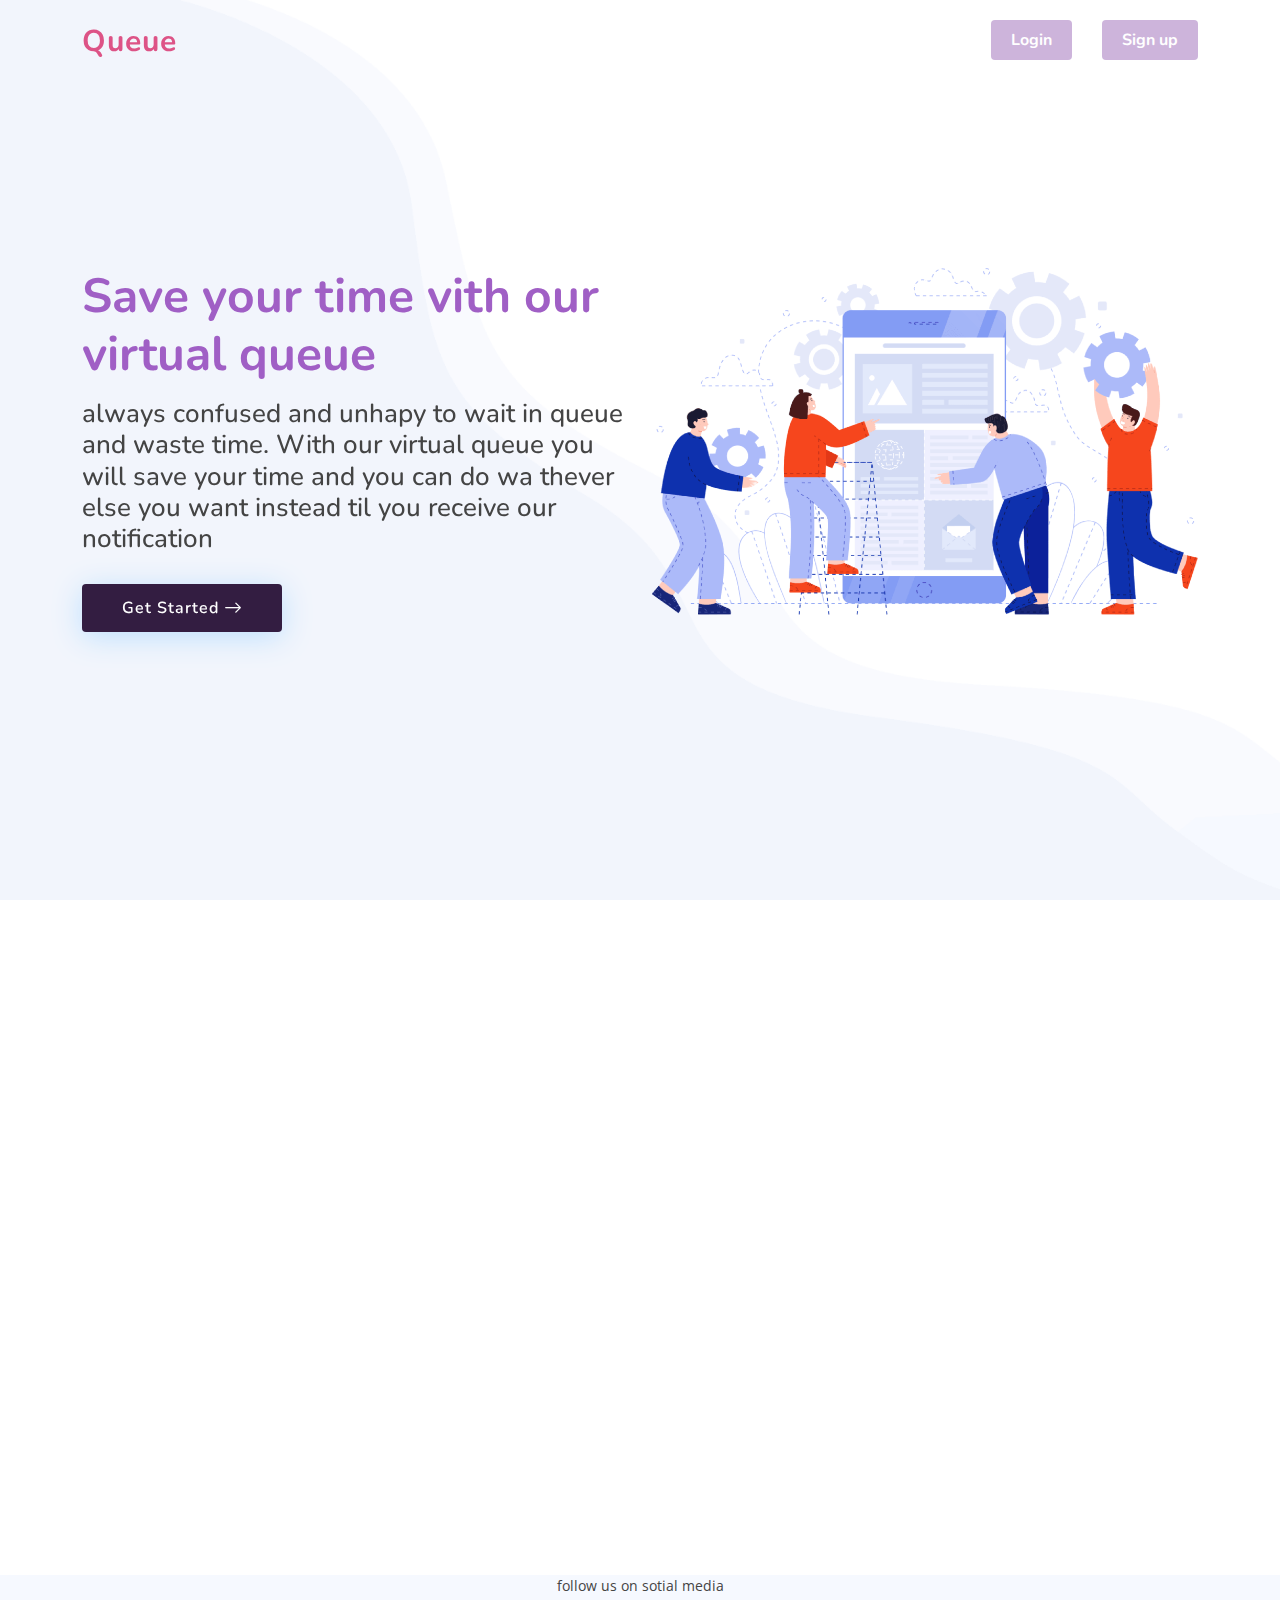
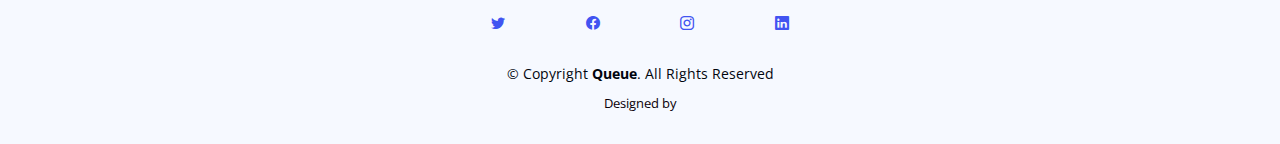
<file: index.html>
<!DOCTYPE html>
<html lang="en">

<head>
  <meta charset="utf-8">
  <meta content="width=device-width, initial-scale=1.0" name="viewport">

  <title>Queue</title>
  <meta content="" name="description">

  <meta content="" name="keywords">

  <!-- Favicons -->
  <link href="assets/img/images (1).jfif" rel="icon">
  <link href="assets/img/apple-touch-icon.png" rel="apple-touch-icon">

  <!-- Google Fonts -->
  <link href="https://fonts.googleapis.com/css?family=Open+Sans:300,300i,400,400i,600,600i,700,700i|Nunito:300,300i,400,400i,600,600i,700,700i|Poppins:300,300i,400,400i,500,500i,600,600i,700,700i" rel="stylesheet">

  <!-- Vendor CSS Files -->
  <link href="assets/vendor/bootstrap/css/bootstrap.min.css" rel="stylesheet">
  <link href="assets/vendor/bootstrap-icons/bootstrap-icons.css" rel="stylesheet">
  <link href="assets/vendor/aos/aos.css" rel="stylesheet">
  <link href="assets/vendor/remixicon/remixicon.css" rel="stylesheet">
  <link href="assets/vendor/swiper/swiper-bundle.min.css" rel="stylesheet">
  <link href="assets/vendor/glightbox/css/glightbox.min.css" rel="stylesheet">

  <!-- Template Main CSS File -->
  <link href="assets/css/style.css" rel="stylesheet">

  
</head>

<body>

  <!-- ======= Header ======= -->
  <header id="header" class="header fixed-top">
    <div class="container-fluid container-xl d-flex align-items-center justify-content-between">

      <a href="index.html" class="logo d-flex align-items-center">
        <span>Queue</span>
      </a>

      <nav id="navbar" class="navbar">
        <ul>
      
          <li><a class="getstarted scrollto" href="signup.html">Login</a></li>

          <li><a class="getstarted scrollto" href="signup.html">Sign up</a></li>
        </ul>
        <i class="bi bi-list mobile-nav-toggle"></i>
      </nav><!-- .navbar -->

    </div>
  </header><!-- End Header -->

  <!-- ======= Hero Section ======= -->
  <section id="hero" class="hero d-flex align-items-center">

    <div class="container">
      <div class="row">
        <div class="col-lg-6 d-flex flex-column justify-content-center">
          <h1 data-aos="fade-up">Save your time vith our virtual queue</h1>
          <h2 data-aos="fade-up" data-aos-delay="400">always confused and unhapy to wait in queue and waste time. With our virtual queue you will save your time and you can do wa thever else you want instead til you receive our notification</h2>
          <div data-aos="fade-up" data-aos-delay="600">
            <div class="text-center text-lg-start">
              <a href="#about" class="btn-get-started scrollto d-inline-flex align-items-center justify-content-center align-self-center">
                <span>Get Started</span>
                <i class="bi bi-arrow-right"></i>
              </a>
            </div>
          </div>
        </div>

        <div id="first" class="col-lg-6 hero-img" data-aos="zoom-out" data-aos-delay="200">
          <img src="assets/img/features.png" class="img-fluid" alt="">
        </div>
      </div>
    </div>

  </section><!-- End Hero -->

  <main id="main">
   
    <!-- ======= Values Section ======= -->
    <section id="values" class="values">

      <div class="container" data-aos="fade-up">

        <header class="section-header">
          <h2>Our Values</h2>
          <p>feel free while waiting in queue</p>
        </header>

        <div class="row">

          <div class="col-lg-4">
            <div class="box" data-aos="fade-up" data-aos-delay="200">
              <img src="assets/img/values-3.png" class="img-fluid" alt="">
              <h3>save your time.</h3>
              <p>you can do whatever you want til it's your turn .then we will sent you a message informing you to come so that you can be served</p>
            </div>
          </div>

          <div class="col-lg-4 mt-4 mt-lg-0">
            <div class="box" data-aos="fade-up" data-aos-delay="400">
              <img src="assets/img/hero-img.png" class="img-fluid" alt="">
              <h3>avoid contact to protect your self from  Covid and others.</h3>
              <p>you can wait somewhere else where there is no congestion to avoid Covid.</p>
            </div>
          </div>

          <div class="col-lg-4 mt-4 mt-lg-0">
            <div class="box" data-aos="fade-up" data-aos-delay="600">
              <img src="assets/img/features-3.png" class="img-fluid" alt="">
              <h3>enjoy while waiting. </h3>
              <p>you can listen to music or read our new topic while waiting.</p>
            </div>
          </div>

        </div>

      </div>

    </section><!-- End Values Section -->

       

   

   

   

   

    

    

    

    

    

  </main><!-- End #main -->

  <!-- ======= Footer ======= -->
  <footer id="footer" class="footer">

    

    
        <div class="row justify-content-center">
          <div class="col-lg-12 text-center">
            
            <p>follow us on sotial media</p>
            <p>   </p>
            <div class="social-links mt-3">
              <a href="#" class="twitter"><i class="bi bi-twitter"></i></a>
              <a href="#" class="facebook"><i class="bi bi-facebook"></i></a>
              <a href="#" class="instagram"><i class="bi bi-instagram bx bxl-instagram"></i></a>
              <a href="#" class="linkedin"><i class="bi bi-linkedin bx bxl-linkedin"></i></a>
            </div>
          </div>

          

          

         

        </div>
    

    <div class="container">
      <div class="copyright">
        &copy; Copyright <strong><span>Queue</span></strong>. All Rights Reserved
      </div>
      <div class="credits">
        
        Designed by
      </div>
    </div>
  </footer><!-- End Footer -->

  <a href="#" class="back-to-top d-flex align-items-center justify-content-center"><i class="bi bi-arrow-up-short"></i></a>

  <!-- Vendor JS Files -->
  <script src="assets/vendor/bootstrap/js/bootstrap.bundle.js"></script>
  <script src="assets/vendor/aos/aos.js"></script>
  <script src="assets/vendor/php-email-form/validate.js"></script>
  <script src="assets/vendor/swiper/swiper-bundle.min.js"></script>
  <script src="assets/vendor/purecounter/purecounter.js"></script>
  <script src="assets/vendor/isotope-layout/isotope.pkgd.min.js"></script>
  <script src="assets/vendor/glightbox/js/glightbox.min.js"></script>

  <!-- Template Main JS File -->
  <script src="assets/js/main.js"></script>

</body>

</html>
</file>
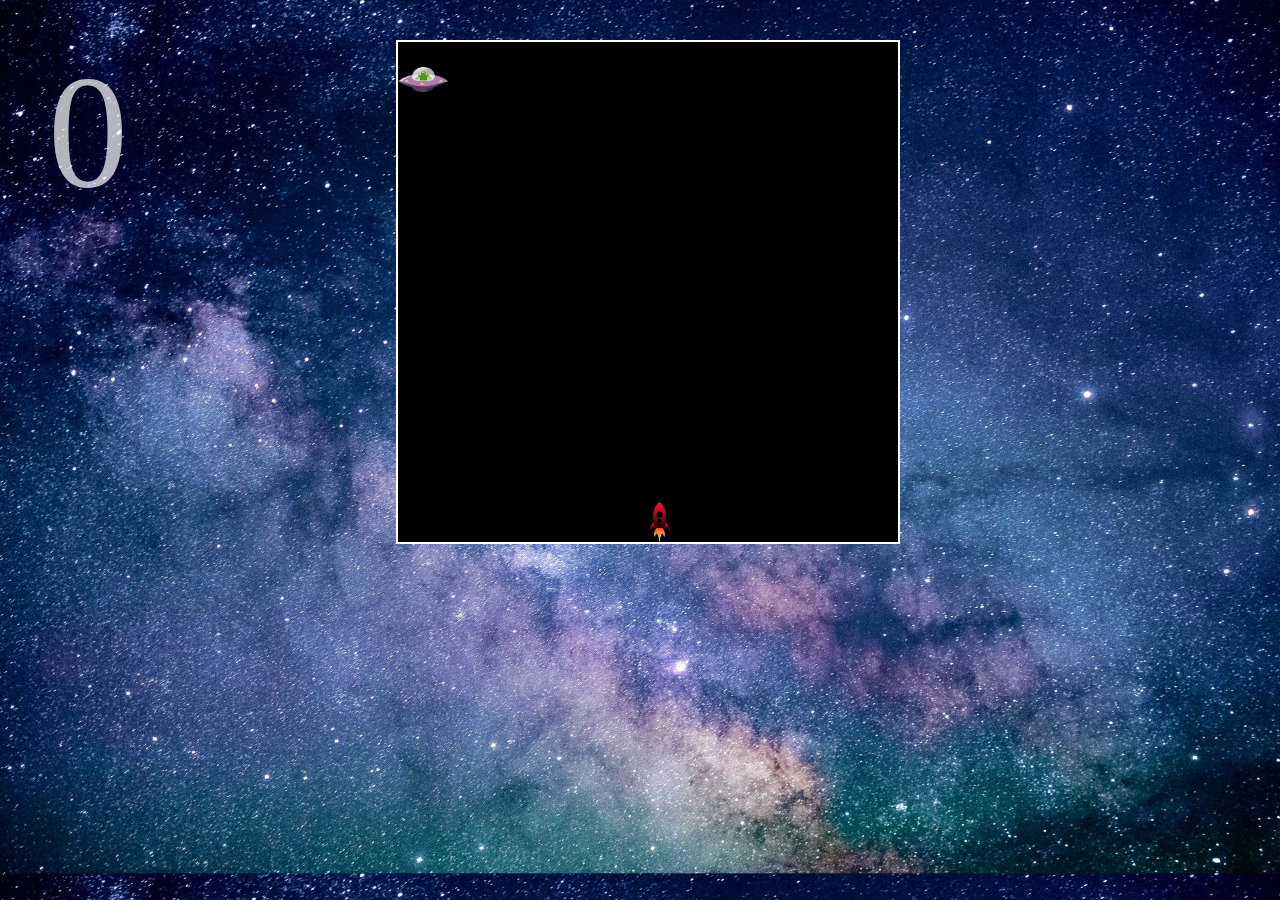
<file: game/spaceshooter.html>
<!DOCTYPE html>
<html lang="en">
  <head>
    <meta charset="UTF-8" />
    <meta name="viewport" content="width=device-width, initial-scale=1.0" />
    <title>Space Shooter</title>
  </head>
  <style>
    body {
      width: 100%;
      overflow: hidden;
      background: url("space.jpg");
      background-size: cover;
    }
    #board {
      position: relative;
      width: 500px;
      height: 500px;
      margin: 40px auto;
      border: 2px solid white;
      background-color: black;
      overflow: hidden;
    }

    #jet {
      position: absolute;
      width: 40px;
      height: 40px;
      background: url("rocket.png");
      background-size: contain;
      background-repeat: no-repeat;
      left: 50%;
      bottom: 0px;
    }

    .bullets {
      position: absolute;
      bottom: 40px;
      left: 51%;
      width: 20px;
      height: 20px;
      background: url("bullet.png");
      background-size: contain;
      background-repeat: no-repeat;
    }

    .rocks {
      position: absolute;
      top: 0px;
      width: 50px;
      height: 50px;
      background: url("alien.png");
      background-size: contain;
      background-repeat: no-repeat;
    }
    #points {
      position: absolute;
      top: 0px;
      margin: 40px;
      opacity: 0.7;
      font-size: 10em;
      color: white;
    }
  </style>
  <script src="app.js" defer></script>
  <body>
    <div id="board">
      <div class="rocks"></div>
      <div id="jet"></div>
    </div>
    <div id="points">0</div>
  </body>
</html>
</file>
<file: assets/css/style.css>
/**
* Template Name: FlexStart - v1.4.0
* Template URL: https://bootstrapmade.com/flexstart-bootstrap-startup-template/
* Author: BootstrapMade.com
* License: https://bootstrapmade.com/license/
*/

/*--------------------------------------------------------------
# General
--------------------------------------------------------------*/
:root {
  scroll-behavior: smooth;
}

body {
  font-family: "Open Sans", sans-serif;
  color: #444444;
}

a {
  color: #4154f1;
  text-decoration: none;
}

a:hover {
  color: #717ff5;
  text-decoration: none;
}

h1, h2, h3, h4, h5, h6 {
  font-family: "Nunito", sans-serif;
}

/*--------------------------------------------------------------
# Sections
--------------------------------------------------------------*/
section {
  padding: 60px 0;
  overflow: hidden;
}

.section-header {
  text-align: center;
  padding-bottom: 40px;
}

.section-header h2 {
  font-size: 13px;
  letter-spacing: 1px;
  font-weight: 700;
  margin: 0;
  color: #CDB4DB;
  text-transform: uppercase;
}

.section-header p {
  margin: 10px 0 0 0;
  padding: 0;
  font-size: 38px;
  line-height: 42px;
  font-weight: 700;
  color: #9d6db9;
}

@media (max-width: 768px) {
  .section-header p {
    font-size: 28px;
    line-height: 32px;
  }
}

/*--------------------------------------------------------------
# Breadcrumbs
--------------------------------------------------------------*/
.breadcrumbs {
  padding: 15px 0;
  background: #CDB4DB;
  min-height: 40px;
  margin-top: 82px;
  color: #fff;
}

@media (max-width: 992px) {
  .breadcrumbs {
    margin-top: 57px;
  }
}

.breadcrumbs h2 {
  font-size: 28px;
  font-weight: 500;
}

.breadcrumbs ol {
  display: flex;
  flex-wrap: wrap;
  list-style: none;
  padding: 0 0 10px 0;
  margin: 0;
  font-size: 14px;
}

.breadcrumbs ol a {
  color: #CDB4DB;
  transition: 0.3s;
}

.breadcrumbs ol a:hover {
  text-decoration: underline;
}

.breadcrumbs ol li + li {
  padding-left: 10px;
}

.breadcrumbs ol li + li::before {
  display: inline-block;
  padding-right: 10px;
  color: #8894f6;
  content: "/";
}

/*--------------------------------------------------------------
# Back to top button
--------------------------------------------------------------*/
.back-to-top {
  position: fixed;
  visibility: hidden;
  opacity: 0;
  right: 15px;
  bottom: 15px;
  z-index: 99999;
  background: #c58de6;
  width: 40px;
  height: 40px;
  border-radius: 4px;
  transition: all 0.4s;
}

.back-to-top i {
  font-size: 24px;
  color: #fff;
  line-height: 0;
}

.back-to-top:hover {
  background: #6776f4;
  color: #fff;
}

.back-to-top.active {
  visibility: visible;
  opacity: 1;
}

/*--------------------------------------------------------------
# Disable aos animation delay on mobile devices
--------------------------------------------------------------*/
@media screen and (max-width: 768px) {
  [data-aos-delay] {
    transition-delay: 0 !important;
  }
}

/*--------------------------------------------------------------
# Header
--------------------------------------------------------------*/
.header {
  transition: all 0.5s;
  z-index: 997;
  padding: 20px 0;
}

.header.header-scrolled {
  background: #fff;
  padding: 15px 0;
  box-shadow: 0px 2px 20px rgba(1, 41, 112, 0.1);
}

.header .logo {
  line-height: 0;
}

.header .logo img {
  max-height: 40px;
  margin-right: 6px;
}

.header .logo span {
  font-size: 30px;
  font-weight: 700;
  letter-spacing: 1px;
  color: #dd5386;
  font-family: "Nunito", sans-serif;
  margin-top: 3px;
}

/*--------------------------------------------------------------
# Navigation Menu
--------------------------------------------------------------*/
/**
* Desktop Navigation 
*/
.navbar {
  padding: 0;
}

.navbar ul {
  margin: 0;
  padding: 0;
  display: flex;
  list-style: none;
  align-items: center;
}

.navbar li {
  position: relative;
}

.navbar a, .navbar a:focus {
  display: flex;
  align-items: center;
  justify-content: space-between;
  padding: 10px 0 10px 30px;
  font-family: "Nunito", sans-serif;
  font-size: 16px;
  font-weight: 700;
  color: #dd5386;
  white-space: nowrap;
  transition: 0.3s;
}

.navbar a i, .navbar a:focus i {
  font-size: 12px;
  line-height: 0;
  margin-left: 5px;
}

.navbar a:hover, .navbar .active, .navbar .active:focus, .navbar li:hover > a {
  color: #CDB4DB;
}

.navbar .getstarted {
  background: #CDB4DB;
  padding: 8px 20px;
  margin-left: 30px;
  border-radius: 4px;
  color: #fff;
}

.navbar .getstarted:hover {
  color: #fff;
  background: #9252b8;
}

.navbar .dropdown ul {
  display: block;
  position: absolute;
  left: 14px;
  top: calc(100% + 30px);
  margin: 0;
  padding: 10px 0;
  z-index: 99;
  opacity: 0;
  visibility: hidden;
  background: #fff;
  box-shadow: 0px 0px 30px rgba(127, 137, 161, 0.25);
  transition: 0.3s;
  border-radius: 4px;
}

.navbar .dropdown ul li {
  min-width: 200px;
}

.navbar .dropdown ul a {
  padding: 10px 20px;
  font-size: 15px;
  text-transform: none;
  font-weight: 600;
}

.navbar .dropdown ul a i {
  font-size: 12px;
}

.navbar .dropdown ul a:hover, .navbar .dropdown ul .active:hover, .navbar .dropdown ul li:hover > a {
  color: #CDB4DB;
}

.navbar .dropdown:hover > ul {
  opacity: 1;
  top: 100%;
  visibility: visible;
}

.navbar .dropdown .dropdown ul {
  top: 0;
  left: calc(100% - 30px);
  visibility: hidden;
}

.navbar .dropdown .dropdown:hover > ul {
  opacity: 1;
  top: 0;
  left: 100%;
  visibility: visible;
}

@media (max-width: 1366px) {
  .navbar .dropdown .dropdown ul {
    left: -90%;
  }
  .navbar .dropdown .dropdown:hover > ul {
    left: -100%;
  }
}

/**
* Mobile Navigation 
*/
.mobile-nav-toggle {
  color: #CDB4DB;
  font-size: 28px;
  cursor: pointer;
  display: none;
  line-height: 0;
  transition: 0.5s;
}

.mobile-nav-toggle.bi-x {
  color: #fff;
}

@media (max-width: 991px) {
  .mobile-nav-toggle {
    display: block;
  }
  .navbar ul {
    display: none;
  }
}

.navbar-mobile {
  position: fixed;
  overflow: hidden;
  top: 0;
  right: 0;
  left: 0;
  bottom: 0;
  background: #CDB4DB;
  transition: 0.3s;
}

.navbar-mobile .mobile-nav-toggle {
  position: absolute;
  top: 15px;
  right: 15px;
}

.navbar-mobile ul {
  display: block;
  position: absolute;
  top: 55px;
  right: 15px;
  bottom: 15px;
  left: 15px;
  padding: 10px 0;
  border-radius: 10px;
  background-color: #fff;
  overflow-y: auto;
  transition: 0.3s;
}

.navbar-mobile a {
  padding: 10px 20px;
  font-size: 15px;
  color: #8850a8;
}

.navbar-mobile a:hover, .navbar-mobile .active, .navbar-mobile li:hover > a {
  color: #CDB4DB;
}

.navbar-mobile .getstarted {
  margin: 15px;
}

.navbar-mobile .dropdown ul {
  position: static;
  display: none;
  margin: 10px 20px;
  padding: 10px 0;
  z-index: 99;
  opacity: 1;
  visibility: visible;
  background: #fff;
  box-shadow: 0px 0px 30px rgba(127, 137, 161, 0.25);
}

.navbar-mobile .dropdown ul li {
  min-width: 200px;
}

.navbar-mobile .dropdown ul a {
  padding: 10px 20px;
}

.navbar-mobile .dropdown ul a i {
  font-size: 12px;
}

.navbar-mobile .dropdown ul a:hover, .navbar-mobile .dropdown ul .active:hover, .navbar-mobile .dropdown ul li:hover > a {
  color: #CDB4DB;
}

.navbar-mobile .dropdown > .dropdown-active {
  display: block;
}

/*--------------------------------------------------------------
# Hero Section
--------------------------------------------------------------*/
.hero {
  width: 100%;
  height: 100vh;
  background: url(../img/hero-bg.png) top center no-repeat;
  background-size: cover;
}

.hero h1 {
  margin: 0;
  font-size: 48px;
  font-weight: 700;
  color: #a05fc5;
}

.hero h2 {
  color: #444444;
  margin: 15px 0 0 0;
  font-size: 26px;
}

.hero .btn-get-started {
  margin-top: 30px;
  line-height: 0;
  padding: 15px 40px;
  border-radius: 4px;
  transition: 0.5s;
  color: #fff;
  background: #331d41;
  box-shadow: 0px 5px 30px #BDE0FE ;
}

.hero .btn-get-started span {
  font-family: "Nunito", sans-serif;
  font-weight: 600;
  font-size: 16px;
  letter-spacing: 1px;
}

.hero .btn-get-started i {
  margin-left: 5px;
  font-size: 18px;
  transition: 0.3s;
}

.hero .btn-get-started:hover i {
  transform: translateX(5px);
}

.hero .hero-img {
  text-align: right;
}

@media (min-width: 1024px) {
  .hero {
    background-attachment: fixed;
  }
}

@media (max-width: 991px) {
  .hero {
    height: auto;
    padding: 120px 0 60px 0;
  }
  .hero .hero-img {
    text-align: center;
    margin-top: 80px;
  }
  .hero .hero-img img {
    width: 80%;
  }
}

@media (max-width: 768px) {
  .hero {
    text-align: center;
  }
  .hero h1 {
    font-size: 32px;
  }
  .hero h2 {
    font-size: 24px;
  }
  .hero .hero-img img {
    width: 100%;
  }
}

/*--------------------------------------------------------------
# Index Page
--------------------------------------------------------------*/
/*--------------------------------------------------------------
# About
--------------------------------------------------------------*/
.about .content {
  background-color: #f6f9ff;
  padding: 40px;
}

.about h3 {
  font-size: 14px;
  font-weight: 700;
  color: #CDB4DB;
  text-transform: uppercase;
}

.about h2 {
  font-size: 24px;
  font-weight: 700;
  color: #BDE0FE ;
}

.about p {
  margin: 15px 0 30px 0;
  line-height: 24px;
}

.about .btn-read-more {
  line-height: 0;
  padding: 15px 40px;
  border-radius: 4px;
  transition: 0.5s;
  color: #fff;
  background: #4154f1;
  box-shadow: 0px 5px 25px rgba(65, 84, 241, 0.3);
}

.about .btn-read-more span {
  font-family: "Nunito", sans-serif;
  font-weight: 600;
  font-size: 16px;
  letter-spacing: 1px;
}

.about .btn-read-more i {
  margin-left: 5px;
  font-size: 18px;
  transition: 0.3s;
}

.about .btn-read-more:hover i {
  transform: translateX(5px);
}

/*--------------------------------------------------------------
# Values
--------------------------------------------------------------*/
.values .box {
  padding: 30px;
  box-shadow: 0px 0 5px rgba(1, 41, 112, 0.08);
  text-align: center;
  transition: 0.3s;
  height: 100%;
}

.values .box img {
  padding: 30px 50px;
  transition: 0.5s;
  transform: scale(1.1);
}

.values .box h3 {
  font-size: 24px;
  color: #628ac7 ;
  font-weight: 700;
  margin-bottom: 18px;
}

.values .box:hover {
  box-shadow: 0px 0 30px rgba(1, 41, 112, 0.08);
}

.values .box:hover img {
  transform: scale(1);
}

/*--------------------------------------------------------------
# Counts
--------------------------------------------------------------*/
.counts {
  padding: 70px 0 60px;
}

.counts .count-box {
  display: flex;
  align-items: center;
  padding: 30px;
  width: 100%;
  background: #fff;
  box-shadow: 0px 0 30px rgba(1, 41, 112, 0.08);
}

.counts .count-box i {
  font-size: 42px;
  line-height: 0;
  margin-right: 20px;
  color: #a85994;
}

.counts .count-box span {
  font-size: 36px;
  display: block;
  font-weight: 600;
  color: #0b198f;
}

.counts .count-box p {
  padding: 0;
  margin: 0;
  font-family: "Nunito", sans-serif;
  font-size: 14px;
}

/*--------------------------------------------------------------
# Features
--------------------------------------------------------------*/
.features .feature-box {
  padding: 24px 20px;
  box-shadow: 0px 0 30px rgba(1, 41, 112, 0.08);
  transition: 0.3s;
  height: 100%;
}

.features .feature-box h3 {
  font-size: 18px;
  color: #a85994 ;
  font-weight: 700;
  margin: 0;
}

.features .feature-box i {
  line-height: 0;
  background: #ecf3ff;
  padding: 4px;
  margin-right: 10px;
  font-size: 24px;
  border-radius: 3px;
  transition: 0.3s;
}

.features .feature-box:hover i {
  background: #4154f1;
  color: #fff;
}

.features .feture-tabs {
  margin-top: 120px;
}

.features .feture-tabs h3 {
  color: #012970;
  font-weight: 700;
  font-size: 32px;
  margin-bottom: 10px;
}

@media (max-width: 768px) {
  .features .feture-tabs h3 {
    font-size: 28px;
  }
}

.features .feture-tabs .nav-pills {
  border-bottom: 1px solid #eee;
}

.features .feture-tabs .nav-link {
  background: none;
  text-transform: uppercase;
  font-size: 15px;
  font-weight: 600;
  color: #a85994;
  padding: 12px 0;
  margin-right: 25px;
  margin-bottom: -2px;
  border-radius: 0;
}

.features .feture-tabs .nav-link.active {
  color: #a85994;
  border-bottom: 3px solid #a85994;
}

.features .feture-tabs .tab-content h4 {
  font-size: 18px;
  margin: 0;
  font-weight: 700;
  color: #a85994;
}

.features .feture-tabs .tab-content i {
  font-size: 24px;
  line-height: 0;
  margin-right: 8px;
  color: #a85994;
}

.features .feature-icons {
  margin-top: 120px;
}

.features .feature-icons h3 {
  color: #a85994;
  font-weight: 700;
  font-size: 32px;
  margin-bottom: 20px;
  text-align: center;
}

@media (max-width: 768px) {
  .features .feature-icons h3 {
    font-size: 28px;
  }
}

.features .feature-icons .content .icon-box {
  display: flex;
}

.features .feature-icons .content .icon-box h4 {
  font-size: 20px;
  font-weight: 700;
  margin: 0 0 10px 0;
  color: #a85994;
}

.features .feature-icons .content .icon-box i {
  font-size: 44px;
  line-height: 44px;
  color: #a85994;
  margin-right: 15px;
}

.features .feature-icons .content .icon-box p {
  font-size: 15px;
  color: #848484;
}

/*--------------------------------------------------------------
# Services
--------------------------------------------------------------*/
.services .service-box {
  box-shadow: 0px 0 30px rgba(1, 41, 112, 0.08);
  height: 100%;
  padding: 60px 30px;
  text-align: center;
  transition: 0.3s;
  border-radius: 5px;
}

.services .service-box .icon {
  font-size: 36px;
  padding: 40px 20px;
  border-radius: 4px;
  position: relative;
  margin-bottom: 25px;
  display: inline-block;
  line-height: 0;
  transition: 0.3s;
}

.services .service-box h3 {
  color: #444444;
  font-weight: 700;
}

.services .service-box .read-more {
  display: inline-flex;
  align-items: center;
  justify-content: center;
  font-weight: 600;
  font-size: 16px;
  padding: 8px 20px;
}

.services .service-box .read-more i {
  line-height: 0;
  margin-left: 5px;
  font-size: 18px;
}

.services .service-box.blue {
  border-bottom: 3px solid #2db6fa;
}

.services .service-box.blue .icon {
  color: #2db6fa;
  background: #dbf3fe;
}

.services .service-box.blue .read-more {
  color: #2db6fa;
}

.services .service-box.blue:hover {
  background: #2db6fa;
}

.services .service-box.orange {
  border-bottom: 3px solid #f68c09;
}

.services .service-box.orange .icon {
  color: #f68c09;
  background: #fde3c4;
}

.services .service-box.orange .read-more {
  color: #f68c09;
}

.services .service-box.orange:hover {
  background: #f68c09;
}

.services .service-box.green {
  border-bottom: 3px solid #08da4e;
}

.services .service-box.green .icon {
  color: #08da4e;
  background: #cffddf;
}

.services .service-box.green .read-more {
  color: #08da4e;
}

.services .service-box.green:hover {
  background: #08da4e;
}

.services .service-box.red {
  border-bottom: 3px solid #e9222c;
}

.services .service-box.red .icon {
  color: #e9222c;
  background: #fef7f8;
}

.services .service-box.red .read-more {
  color: #e9222c;
}

.services .service-box.red:hover {
  background: #e9222c;
}

.services .service-box.purple {
  border-bottom: 3px solid #b50edf;
}

.services .service-box.purple .icon {
  color: #b50edf;
  background: #f8e4fd;
}

.services .service-box.purple .read-more {
  color: #b50edf;
}

.services .service-box.purple:hover {
  background: #b50edf;
}

.services .service-box.pink {
  border-bottom: 3px solid #f51f9c;
}

.services .service-box.pink .icon {
  color: #f51f9c;
  background: #feecf7;
}

.services .service-box.pink .read-more {
  color: #f51f9c;
}

.services .service-box.pink:hover {
  background: #f51f9c;
}

.services .service-box:hover h3, .services .service-box:hover p, .services .service-box:hover .read-more {
  color: #fff;
}

.services .service-box:hover .icon {
  background: #fff;
}

/*--------------------------------------------------------------
# Pricing
--------------------------------------------------------------*/
.pricing .box {
  padding: 40px 20px;
  background: #fff;
  text-align: center;
  box-shadow: 0px 0 30px rgba(1, 41, 112, 0.08);
  border-radius: 4px;
  position: relative;
  overflow: hidden;
  transition: 0.3s;
}

.pricing .box:hover {
  transform: scale(1.1);
  box-shadow: 0px 0 30px rgba(1, 41, 112, 0.1);
}

.pricing h3 {
  font-weight: 700;
  font-size: 18px;
  margin-bottom: 15px;
}

.pricing .price {
  font-size: 36px;
  color: #444444;
  font-weight: 600;
  font-family: "Poppins", sans-serif;
}

.pricing .price sup {
  font-size: 20px;
  top: -15px;
  left: -3px;
}

.pricing .price span {
  color: #bababa;
  font-size: 16px;
  font-weight: 300;
}

.pricing img {
  padding: 30px 40px;
}

.pricing ul {
  padding: 0;
  list-style: none;
  color: #444444;
  text-align: center;
  line-height: 26px;
  font-size: 16px;
  margin-bottom: 25px;
}

.pricing ul li {
  padding-bottom: 10px;
}

.pricing ul .na {
  color: #ccc;
  text-decoration: line-through;
}

.pricing .btn-buy {
  display: inline-block;
  padding: 8px 40px 10px 40px;
  border-radius: 50px;
  color: #4154f1;
  transition: none;
  font-size: 16px;
  font-weight: 400;
  font-family: "Nunito", sans-serif;
  font-weight: 600;
  transition: 0.3s;
  border: 1px solid #4154f1;
}

.pricing .btn-buy:hover {
  background: #4154f1;
  color: #fff;
}

.pricing .featured {
  width: 200px;
  position: absolute;
  top: 18px;
  right: -68px;
  transform: rotate(45deg);
  z-index: 1;
  font-size: 14px;
  padding: 1px 0 3px 0;
  background: #4154f1;
  color: #fff;
}

/*--------------------------------------------------------------
# F.A.Q
--------------------------------------------------------------*/
.faq .accordion-collapse {
  border: 0;
}

.faq .accordion-button {
  padding: 15px 15px 20px 0;
  font-weight: 600;
  border: 0;
  font-size: 18px;
  color: #444444;
  text-align: left;
}

.faq .accordion-button:focus {
  box-shadow: none;
}

.faq .accordion-button:not(.collapsed) {
  background: none;
  color: #4154f1;
  border-bottom: 0;
}

.faq .accordion-body {
  padding: 0 0 25px 0;
  border: 0;
}

/*--------------------------------------------------------------
# Portfolio
--------------------------------------------------------------*/
.portfolio #portfolio-flters {
  padding: 0;
  margin: 0 auto 25px auto;
  list-style: none;
  text-align: center;
  background: white;
  border-radius: 50px;
  padding: 2px 15px;
}

.portfolio #portfolio-flters li {
  cursor: pointer;
  display: inline-block;
  padding: 8px 20px 10px 20px;
  font-size: 15px;
  font-weight: 600;
  line-height: 1;
  color: #444444;
  margin: 0 4px 8px 4px;
  transition: 0.3s;
  border-radius: 50px;
  border: 1px solid #fff;
}

.portfolio #portfolio-flters li:hover, .portfolio #portfolio-flters li.filter-active {
  color: #4154f1;
  border-color: #4154f1;
}

.portfolio #portfolio-flters li:last-child {
  margin-right: 0;
}

.portfolio .portfolio-wrap {
  transition: 0.3s;
  position: relative;
  overflow: hidden;
  z-index: 1;
  background: rgba(255, 255, 255, 0.75);
}

.portfolio .portfolio-wrap::before {
  content: "";
  background: rgba(255, 255, 255, 0.75);
  position: absolute;
  left: 30px;
  right: 30px;
  top: 30px;
  bottom: 30px;
  transition: all ease-in-out 0.3s;
  z-index: 2;
  opacity: 0;
}

.portfolio .portfolio-wrap img {
  transition: 1s;
}

.portfolio .portfolio-wrap .portfolio-info {
  opacity: 0;
  position: absolute;
  top: 0;
  left: 0;
  right: 0;
  bottom: 0;
  text-align: center;
  z-index: 3;
  transition: all ease-in-out 0.3s;
  display: flex;
  flex-direction: column;
  justify-content: center;
  align-items: center;
}

.portfolio .portfolio-wrap .portfolio-info::before {
  display: block;
  content: "";
  width: 48px;
  height: 48px;
  position: absolute;
  top: 35px;
  left: 35px;
  border-top: 3px solid rgba(1, 41, 112, 0.2);
  border-left: 3px solid rgba(1, 41, 112, 0.2);
  transition: all 0.5s ease 0s;
  z-index: 9994;
}

.portfolio .portfolio-wrap .portfolio-info::after {
  display: block;
  content: "";
  width: 48px;
  height: 48px;
  position: absolute;
  bottom: 35px;
  right: 35px;
  border-bottom: 3px solid rgba(1, 41, 112, 0.2);
  border-right: 3px solid rgba(1, 41, 112, 0.2);
  transition: all 0.5s ease 0s;
  z-index: 9994;
}

.portfolio .portfolio-wrap .portfolio-info h4 {
  font-size: 20px;
  color: #012970;
  font-weight: 700;
}

.portfolio .portfolio-wrap .portfolio-info p {
  color: #012970;
  font-weight: 600;
  font-size: 14px;
  text-transform: uppercase;
  padding: 0;
  margin: 0;
}

.portfolio .portfolio-wrap .portfolio-links {
  text-align: center;
  z-index: 4;
}

.portfolio .portfolio-wrap .portfolio-links a {
  color: #fff;
  background: #4154f1;
  margin: 10px 2px;
  width: 36px;
  height: 36px;
  display: inline-flex;
  align-items: center;
  justify-content: center;
  border-radius: 50%;
  transition: 0.3s;
}

.portfolio .portfolio-wrap .portfolio-links a i {
  font-size: 24px;
  line-height: 0;
}

.portfolio .portfolio-wrap .portfolio-links a:hover {
  background: #5969f3;
}

.portfolio .portfolio-wrap:hover img {
  transform: scale(1.1);
}

.portfolio .portfolio-wrap:hover::before {
  top: 0;
  left: 0;
  right: 0;
  bottom: 0;
  opacity: 1;
}

.portfolio .portfolio-wrap:hover .portfolio-info {
  opacity: 1;
}

.portfolio .portfolio-wrap:hover .portfolio-info::before {
  top: 15px;
  left: 15px;
}

.portfolio .portfolio-wrap:hover .portfolio-info::after {
  bottom: 15px;
  right: 15px;
}

/*--------------------------------------------------------------
# Portfolio Details
--------------------------------------------------------------*/
.portfolio-details {
  padding-top: 40px;
}

.portfolio-details .portfolio-details-slider img {
  width: 100%;
}

.portfolio-details .portfolio-details-slider .swiper-pagination {
  margin-top: 20px;
  position: relative;
}

.portfolio-details .portfolio-details-slider .swiper-pagination .swiper-pagination-bullet {
  width: 12px;
  height: 12px;
  background-color: #fff;
  opacity: 1;
  border: 1px solid #4154f1;
}

.portfolio-details .portfolio-details-slider .swiper-pagination .swiper-pagination-bullet-active {
  background-color: #4154f1;
}

.portfolio-details .portfolio-info {
  padding: 30px;
  box-shadow: 0px 0 30px rgba(1, 41, 112, 0.08);
}

.portfolio-details .portfolio-info h3 {
  font-size: 22px;
  font-weight: 700;
  margin-bottom: 20px;
  padding-bottom: 20px;
  border-bottom: 1px solid #eee;
}

.portfolio-details .portfolio-info ul {
  list-style: none;
  padding: 0;
  font-size: 15px;
}

.portfolio-details .portfolio-info ul li + li {
  margin-top: 10px;
}

.portfolio-details .portfolio-description {
  padding-top: 30px;
}

.portfolio-details .portfolio-description h2 {
  font-size: 26px;
  font-weight: 700;
  margin-bottom: 20px;
}

.portfolio-details .portfolio-description p {
  padding: 0;
}

/*--------------------------------------------------------------
# Testimonials
--------------------------------------------------------------*/
.testimonials .testimonial-item {
  box-sizing: content-box;
  padding: 30px;
  margin: 40px 30px;
  box-shadow: 0px 0 20px rgba(1, 41, 112, 0.1);
  background: #fff;
  min-height: 320px;
  display: flex;
  flex-direction: column;
  text-align: center;
  transition: 0.3s;
}

.testimonials .testimonial-item .stars {
  margin-bottom: 15px;
}

.testimonials .testimonial-item .stars i {
  color: #ffc107;
  margin: 0 1px;
}

.testimonials .testimonial-item .testimonial-img {
  width: 90px;
  border-radius: 50%;
  border: 4px solid #fff;
  margin: 0 auto;
}

.testimonials .testimonial-item h3 {
  font-size: 18px;
  font-weight: bold;
  margin: 10px 0 5px 0;
  color: #111;
}

.testimonials .testimonial-item h4 {
  font-size: 14px;
  color: #999;
  margin: 0;
}

.testimonials .testimonial-item p {
  font-style: italic;
  margin: 0 auto 15px auto;
}

.testimonials .swiper-pagination {
  margin-top: 20px;
  position: relative;
}

.testimonials .swiper-pagination .swiper-pagination-bullet {
  width: 12px;
  height: 12px;
  background-color: #fff;
  opacity: 1;
  border: 1px solid #4154f1;
}

.testimonials .swiper-pagination .swiper-pagination-bullet-active {
  background-color: #4154f1;
}

.testimonials .swiper-slide {
  opacity: .3;
}

@media (max-width: 1199px) {
  .testimonials .swiper-slide-active {
    opacity: 1;
  }
  .testimonials .swiper-pagination {
    margin-top: 0;
  }
}

@media (min-width: 1200px) {
  .testimonials .swiper-slide-next {
    opacity: 1;
    transform: scale(1.12);
  }
}

/*--------------------------------------------------------------
# Team
--------------------------------------------------------------*/
.team {
  background: #fff;
  padding: 60px 0;
}

.team .member {
  overflow: hidden;
  text-align: center;
  border-radius: 5px;
  background: #fff;
  box-shadow: 0px 0 30px rgba(1, 41, 112, 0.08);
  transition: 0.3s;
}

.team .member .member-img {
  position: relative;
  overflow: hidden;
}

.team .member .member-img:after {
  position: absolute;
  content: "";
  left: 0;
  bottom: 0;
  height: 100%;
  width: 100%;
  background: url(../img/team-shape.svg) no-repeat center bottom;
  background-size: contain;
  z-index: 1;
}

.team .member .social {
  position: absolute;
  right: -100%;
  top: 30px;
  opacity: 0;
  border-radius: 4px;
  transition: 0.5s;
  background: rgba(255, 255, 255, 0.3);
  z-index: 2;
}

.team .member .social a {
  transition: color 0.3s;
  color: rgba(1, 41, 112, 0.5);
  margin: 15px 12px;
  display: block;
  line-height: 0;
  text-align: center;
}

.team .member .social a:hover {
  color: rgba(1, 41, 112, 0.8);
}

.team .member .social i {
  font-size: 18px;
}

.team .member .member-info {
  padding: 10px 15px 20px 15px;
}

.team .member .member-info h4 {
  font-weight: 700;
  margin-bottom: 5px;
  font-size: 20px;
  color: #012970;
}

.team .member .member-info span {
  display: block;
  font-size: 14px;
  font-weight: 400;
  color: #aaaaaa;
}

.team .member .member-info p {
  font-style: italic;
  font-size: 14px;
  padding-top: 15px;
  line-height: 26px;
  color: #5e5e5e;
}

.team .member:hover {
  transform: scale(1.08);
  box-shadow: 0px 0 30px rgba(1, 41, 112, 0.1);
}

.team .member:hover .social {
  right: 8px;
  opacity: 1;
}

/*--------------------------------------------------------------
# Clients
--------------------------------------------------------------*/
.clients .clients-slider .swiper-slide img {
  opacity: 0.5;
  transition: 0.3s;
}

.clients .clients-slider .swiper-slide img:hover {
  opacity: 1;
}

.clients .clients-slider .swiper-pagination {
  margin-top: 20px;
  position: relative;
}

.clients .clients-slider .swiper-pagination .swiper-pagination-bullet {
  width: 12px;
  height: 12px;
  background-color: #fff;
  opacity: 1;
  border: 1px solid #4154f1;
}

.clients .clients-slider .swiper-pagination .swiper-pagination-bullet-active {
  background-color: #4154f1;
}

/*--------------------------------------------------------------
# Recent Blog Posts
--------------------------------------------------------------*/
.recent-blog-posts .post-box {
  box-shadow: 0px 0 30px rgba(1, 41, 112, 0.08);
  transition: 0.3s;
  height: 100%;
  overflow: hidden;
  padding: 30px;
  border-radius: 8px;
  position: relative;
  display: flex;
  flex-direction: column;
}

.recent-blog-posts .post-box .post-img {
  overflow: hidden;
  margin: -30px -30px 15px -30px;
  position: relative;
}

.recent-blog-posts .post-box .post-img img {
  transition: 0.5s;
}

.recent-blog-posts .post-box .post-date {
  font-size: 16px;
  font-weight: 600;
  color: rgba(1, 41, 112, 0.6);
  display: block;
  margin-bottom: 10px;
}

.recent-blog-posts .post-box .post-title {
  font-size: 24px;
  color: #012970;
  font-weight: 700;
  margin-bottom: 18px;
  position: relative;
  transition: 0.3s;
}

.recent-blog-posts .post-box .readmore {
  display: flex;
  align-items: center;
  font-weight: 600;
  line-height: 1;
  transition: 0.3s;
}

.recent-blog-posts .post-box .readmore i {
  line-height: 0;
  margin-left: 4px;
  font-size: 18px;
}

.recent-blog-posts .post-box:hover .post-title {
  color: #4154f1;
}

.recent-blog-posts .post-box:hover .post-img img {
  transform: rotate(6deg) scale(1.2);
}

/*--------------------------------------------------------------
# Contact
--------------------------------------------------------------*/
.contact .info-box {
  color: #444444;
  background: #fafbff;
  padding: 30px;
}

.contact .info-box i {
  font-size: 38px;
  line-height: 0;
  color: #4154f1;
}

.contact .info-box h3 {
  font-size: 20px;
  color: #012970;
  font-weight: 700;
  margin: 20px 0 10px 0;
}

.contact .info-box p {
  padding: 0;
  line-height: 24px;
  font-size: 14px;
  margin-bottom: 0;
}

.contact .php-email-form {
  background: #fafbff;
  padding: 30px;
  height: 100%;
}

.contact .php-email-form .error-message {
  display: none;
  color: #fff;
  background: #ed3c0d;
  text-align: left;
  padding: 15px;
  margin-bottom: 24px;
  font-weight: 600;
}

.contact .php-email-form .sent-message {
  display: none;
  color: #fff;
  background: #18d26e;
  text-align: center;
  padding: 15px;
  margin-bottom: 24px;
  font-weight: 600;
}

.contact .php-email-form .loading {
  display: none;
  background: #fff;
  text-align: center;
  padding: 15px;
  margin-bottom: 24px;
}

.contact .php-email-form .loading:before {
  content: "";
  display: inline-block;
  border-radius: 50%;
  width: 24px;
  height: 24px;
  margin: 0 10px -6px 0;
  border: 3px solid #18d26e;
  border-top-color: #eee;
  -webkit-animation: animate-loading 1s linear infinite;
  animation: animate-loading 1s linear infinite;
}

.contact .php-email-form input, .contact .php-email-form textarea {
  border-radius: 0;
  box-shadow: none;
  font-size: 14px;
  border-radius: 0;
}

.contact .php-email-form input:focus, .contact .php-email-form textarea:focus {
  border-color: #4154f1;
}

.contact .php-email-form input {
  padding: 10px 15px;
}

.contact .php-email-form textarea {
  padding: 12px 15px;
}

.contact .php-email-form button[type="submit"] {
  background: #4154f1;
  border: 0;
  padding: 10px 30px;
  color: #fff;
  transition: 0.4s;
  border-radius: 4px;
}

.contact .php-email-form button[type="submit"]:hover {
  background: #5969f3;
}

@-webkit-keyframes animate-loading {
  0% {
    transform: rotate(0deg);
  }
  100% {
    transform: rotate(360deg);
  }
}

@keyframes animate-loading {
  0% {
    transform: rotate(0deg);
  }
  100% {
    transform: rotate(360deg);
  }
}

/*--------------------------------------------------------------
# Blog
--------------------------------------------------------------*/
.blog {
  padding: 40px 0 20px 0;
}

.blog .entry {
  padding: 30px;
  margin-bottom: 60px;
  box-shadow: 0 4px 16px rgba(0, 0, 0, 0.1);
}

.blog .entry .entry-img {
  max-height: 440px;
  margin: -30px -30px 20px -30px;
  overflow: hidden;
}

.blog .entry .entry-title {
  font-size: 28px;
  font-weight: bold;
  padding: 0;
  margin: 0 0 20px 0;
}

.blog .entry .entry-title a {
  color: #012970;
  transition: 0.3s;
}

.blog .entry .entry-title a:hover {
  color: #4154f1;
}

.blog .entry .entry-meta {
  margin-bottom: 15px;
  color: #4084fd;
}

.blog .entry .entry-meta ul {
  display: flex;
  flex-wrap: wrap;
  list-style: none;
  align-items: center;
  padding: 0;
  margin: 0;
}

.blog .entry .entry-meta ul li + li {
  padding-left: 20px;
}

.blog .entry .entry-meta i {
  font-size: 16px;
  margin-right: 8px;
  line-height: 0;
}

.blog .entry .entry-meta a {
  color: #777777;
  font-size: 14px;
  display: inline-block;
  line-height: 1;
}

.blog .entry .entry-content p {
  line-height: 24px;
}

.blog .entry .entry-content .read-more {
  -moz-text-align-last: right;
  text-align-last: right;
}

.blog .entry .entry-content .read-more a {
  display: inline-block;
  background: #4154f1;
  color: #fff;
  padding: 6px 20px;
  transition: 0.3s;
  font-size: 14px;
  border-radius: 4px;
}

.blog .entry .entry-content .read-more a:hover {
  background: #5969f3;
}

.blog .entry .entry-content h3 {
  font-size: 22px;
  margin-top: 30px;
  font-weight: bold;
}

.blog .entry .entry-content blockquote {
  overflow: hidden;
  background-color: #fafafa;
  padding: 60px;
  position: relative;
  text-align: center;
  margin: 20px 0;
}

.blog .entry .entry-content blockquote p {
  color: #444444;
  line-height: 1.6;
  margin-bottom: 0;
  font-style: italic;
  font-weight: 500;
  font-size: 22px;
}

.blog .entry .entry-content blockquote::after {
  content: '';
  position: absolute;
  left: 0;
  top: 0;
  bottom: 0;
  width: 3px;
  background-color: #012970;
  margin-top: 20px;
  margin-bottom: 20px;
}

.blog .entry .entry-footer {
  padding-top: 10px;
  border-top: 1px solid #e6e6e6;
}

.blog .entry .entry-footer i {
  color: #0d64fd;
  display: inline;
}

.blog .entry .entry-footer a {
  color: #013289;
  transition: 0.3s;
}

.blog .entry .entry-footer a:hover {
  color: #4154f1;
}

.blog .entry .entry-footer .cats {
  list-style: none;
  display: inline;
  padding: 0 20px 0 0;
  font-size: 14px;
}

.blog .entry .entry-footer .cats li {
  display: inline-block;
}

.blog .entry .entry-footer .tags {
  list-style: none;
  display: inline;
  padding: 0;
  font-size: 14px;
}

.blog .entry .entry-footer .tags li {
  display: inline-block;
}

.blog .entry .entry-footer .tags li + li::before {
  padding-right: 6px;
  color: #6c757d;
  content: ",";
}

.blog .entry .entry-footer .share {
  font-size: 16px;
}

.blog .entry .entry-footer .share i {
  padding-left: 5px;
}

.blog .entry-single {
  margin-bottom: 30px;
}

.blog .blog-author {
  padding: 20px;
  margin-bottom: 30px;
  box-shadow: 0 4px 16px rgba(0, 0, 0, 0.1);
}

.blog .blog-author img {
  width: 120px;
  margin-right: 20px;
}

.blog .blog-author h4 {
  font-weight: 600;
  font-size: 22px;
  margin-bottom: 0px;
  padding: 0;
  color: #012970;
}

.blog .blog-author .social-links {
  margin: 0 10px 10px 0;
}

.blog .blog-author .social-links a {
  color: rgba(1, 41, 112, 0.5);
  margin-right: 5px;
}
.social-links a{
  padding-left: 3%;
  padding-right: 3%;
}

.blog .blog-author p {
  font-style: italic;
  color: #b7b7b7;
}

.blog .blog-comments {
  margin-bottom: 30px;
}

.blog .blog-comments .comments-count {
  font-weight: bold;
}

.blog .blog-comments .comment {
  margin-top: 30px;
  position: relative;
}

.blog .blog-comments .comment .comment-img {
  margin-right: 14px;
}

.blog .blog-comments .comment .comment-img img {
  width: 60px;
}

.blog .blog-comments .comment h5 {
  font-size: 16px;
  margin-bottom: 2px;
}

.blog .blog-comments .comment h5 a {
  font-weight: bold;
  color: #444444;
  transition: 0.3s;
}

.blog .blog-comments .comment h5 a:hover {
  color: #4154f1;
}

.blog .blog-comments .comment h5 .reply {
  padding-left: 10px;
  color: #012970;
}

.blog .blog-comments .comment h5 .reply i {
  font-size: 20px;
}

.blog .blog-comments .comment time {
  display: block;
  font-size: 14px;
  color: #013ca3;
  margin-bottom: 5px;
}

.blog .blog-comments .comment.comment-reply {
  padding-left: 40px;
}

.blog .blog-comments .reply-form {
  margin-top: 30px;
  padding: 30px;
  box-shadow: 0 4px 16px rgba(0, 0, 0, 0.1);
}

.blog .blog-comments .reply-form h4 {
  font-weight: bold;
  font-size: 22px;
}

.blog .blog-comments .reply-form p {
  font-size: 14px;
}

.blog .blog-comments .reply-form input {
  border-radius: 4px;
  padding: 10px 10px;
  font-size: 14px;
}

.blog .blog-comments .reply-form input:focus {
  box-shadow: none;
  border-color: #a0aaf8;
}

.blog .blog-comments .reply-form textarea {
  border-radius: 4px;
  padding: 10px 10px;
  font-size: 14px;
}

.blog .blog-comments .reply-form textarea:focus {
  box-shadow: none;
  border-color: #a0aaf8;
}

.blog .blog-comments .reply-form .form-group {
  margin-bottom: 25px;
}

.blog .blog-comments .reply-form .btn-primary {
  border-radius: 4px;
  padding: 10px 20px;
  border: 0;
  background-color: #012970;
}

.blog .blog-comments .reply-form .btn-primary:hover {
  background-color: #013289;
}

.blog .blog-pagination {
  color: #024ed5;
}

.blog .blog-pagination ul {
  display: flex;
  padding: 0;
  margin: 0;
  list-style: none;
}

.blog .blog-pagination li {
  margin: 0 5px;
  transition: 0.3s;
}

.blog .blog-pagination li a {
  color: #012970;
  padding: 7px 16px;
  display: flex;
  align-items: center;
  justify-content: center;
}

.blog .blog-pagination li.active, .blog .blog-pagination li:hover {
  background: #4154f1;
}

.blog .blog-pagination li.active a, .blog .blog-pagination li:hover a {
  color: #fff;
}

.blog .sidebar {
  padding: 30px;
  margin: 0 0 60px 20px;
  box-shadow: 0 4px 16px rgba(0, 0, 0, 0.1);
}

.blog .sidebar .sidebar-title {
  font-size: 20px;
  font-weight: 700;
  padding: 0 0 0 0;
  margin: 0 0 15px 0;
  color: #012970;
  position: relative;
}

.blog .sidebar .sidebar-item {
  margin-bottom: 30px;
}

.blog .sidebar .search-form form {
  background: #fff;
  border: 1px solid #ddd;
  padding: 3px 10px;
  position: relative;
}

.blog .sidebar .search-form form input[type="text"] {
  border: 0;
  padding: 4px;
  border-radius: 4px;
  width: calc(100% - 40px);
}

.blog .sidebar .search-form form button {
  position: absolute;
  top: 0;
  right: 0;
  bottom: 0;
  border: 0;
  background: none;
  font-size: 16px;
  padding: 0 15px;
  margin: -1px;
  background: #4154f1;
  color: #fff;
  transition: 0.3s;
  border-radius: 0 4px 4px 0;
  line-height: 0;
}

.blog .sidebar .search-form form button i {
  line-height: 0;
}

.blog .sidebar .search-form form button:hover {
  background: #5465f2;
}

.blog .sidebar .categories ul {
  list-style: none;
  padding: 0;
}

.blog .sidebar .categories ul li + li {
  padding-top: 10px;
}

.blog .sidebar .categories ul a {
  color: #012970;
  transition: 0.3s;
}

.blog .sidebar .categories ul a:hover {
  color: #4154f1;
}

.blog .sidebar .categories ul a span {
  padding-left: 5px;
  color: #aaaaaa;
  font-size: 14px;
}

.blog .sidebar .recent-posts .post-item + .post-item {
  margin-top: 15px;
}

.blog .sidebar .recent-posts img {
  width: 80px;
  float: left;
}

.blog .sidebar .recent-posts h4 {
  font-size: 15px;
  margin-left: 95px;
  font-weight: bold;
}

.blog .sidebar .recent-posts h4 a {
  color: #012970;
  transition: 0.3s;
}

.blog .sidebar .recent-posts h4 a:hover {
  color: #4154f1;
}

.blog .sidebar .recent-posts time {
  display: block;
  margin-left: 95px;
  font-style: italic;
  font-size: 14px;
  color: #aaaaaa;
}

.blog .sidebar .tags {
  margin-bottom: -10px;
}

.blog .sidebar .tags ul {
  list-style: none;
  padding: 0;
}

.blog .sidebar .tags ul li {
  display: inline-block;
}

.blog .sidebar .tags ul a {
  color: #0257ee;
  font-size: 14px;
  padding: 6px 14px;
  margin: 0 6px 8px 0;
  border: 1px solid #d7e6ff;
  display: inline-block;
  transition: 0.3s;
}

.blog .sidebar .tags ul a:hover {
  color: #fff;
  border: 1px solid #4154f1;
  background: #4154f1;
}

.blog .sidebar .tags ul a span {
  padding-left: 5px;
  color: #a5c5fe;
  font-size: 14px;
}

/*--------------------------------------------------------------
# Footer
--------------------------------------------------------------*/
.footer {
  background: #f6f9ff;
  padding: 0 0 30px 0;
  font-size: 14px;
}

.footer .footer-newsletter {
  padding: 50px 0;
  background: #f6f9ff;
  border-top: 1px solid #e1ecff;
}

.footer .footer-newsletter h4 {
  font-size: 24px;
  margin: 0 0 10px 0;
  padding: 0;
  line-height: 1;
  font-weight: 700;
  color: #012970;
}

.footer .footer-newsletter form {
  margin-top: 20px;
  background: #fff;
  padding: 6px 10px;
  position: relative;
  border-radius: 4px;
  border: 1px solid #e1ecff;
}

.footer .footer-newsletter form input[type="email"] {
  border: 0;
  padding: 8px;
  width: calc(100% - 140px);
}

.footer .footer-newsletter form input[type="submit"] {
  position: absolute;
  top: 0;
  right: 0;
  bottom: 0;
  border: 0;
  background: none;
  font-size: 16px;
  padding: 0 30px;
  margin: 3px;
  background: #4154f1;
  color: #fff;
  transition: 0.3s;
  border-radius: 4px;
}

.footer .footer-newsletter form input[type="submit"]:hover {
  background: #5969f3;
}

.footer .footer-top {
  background: white url(../img/footer-bg.png) no-repeat right top;
  background-size: contain;
  border-top: 1px solid #e1ecff;
  border-bottom: 1px solid #e1ecff;
  padding: 60px 0 30px 0;
}

@media (max-width: 992px) {
  .footer .footer-top {
    background-position: center bottom;
  }
}

.footer .footer-top .footer-info {
  margin-bottom: 30px;
}

.footer .footer-top .footer-info .logo {
  line-height: 0;
  margin-bottom: 15px;
}

.footer .footer-top .footer-info .logo img {
  max-height: 40px;
  margin-right: 6px;
}

.footer .footer-top .footer-info .logo span {
  font-size: 30px;
  font-weight: 700;
  letter-spacing: 1px;
  color: #012970;
  font-family: "Nunito", sans-serif;
  margin-top: 3px;
}

.footer .footer-top .footer-info p {
  font-size: 14px;
  line-height: 24px;
  margin-bottom: 0;
  font-family: "Nunito", sans-serif;
}

.footer .footer-top .social-links a {
  font-size: 20px;
  display: inline-block;
  color: rgba(1, 41, 112, 0.5);
  line-height: 0;
  margin-right: 10px;
  transition: 0.3s;
}

.footer .footer-top .social-links a:hover {
  color: #012970;
}

.footer .footer-top h4 {
  font-size: 16px;
  font-weight: bold;
  color: #012970;
  text-transform: uppercase;
  position: relative;
  padding-bottom: 12px;
}

.footer .footer-top .footer-links {
  margin-bottom: 30px;
}

.footer .footer-top .footer-links ul {
  list-style: none;
  padding: 0;
  margin: 0;
}

.footer .footer-top .footer-links ul i {
  padding-right: 2px;
  color: #d0d4fc;
  font-size: 12px;
  line-height: 0;
}

.footer .footer-top .footer-links ul li {
  padding: 10px 0;
  display: flex;
  align-items: center;
}

.footer .footer-top .footer-links ul li:first-child {
  padding-top: 0;
}

.footer .footer-top .footer-links ul a {
  color: #013289;
  transition: 0.3s;
  display: inline-block;
  line-height: 1;
}

.footer .footer-top .footer-links ul a:hover {
  color: #4154f1;
}

.footer .footer-top .footer-contact p {
  line-height: 26px;
}

.footer .copyright {
  text-align: center;
  padding-top: 30px;
  color: #01050e;
}

.footer .credits {
  padding-top: 10px;
  text-align: center;
  font-size: 13px;
  color: #0a0008;
}
</file>
